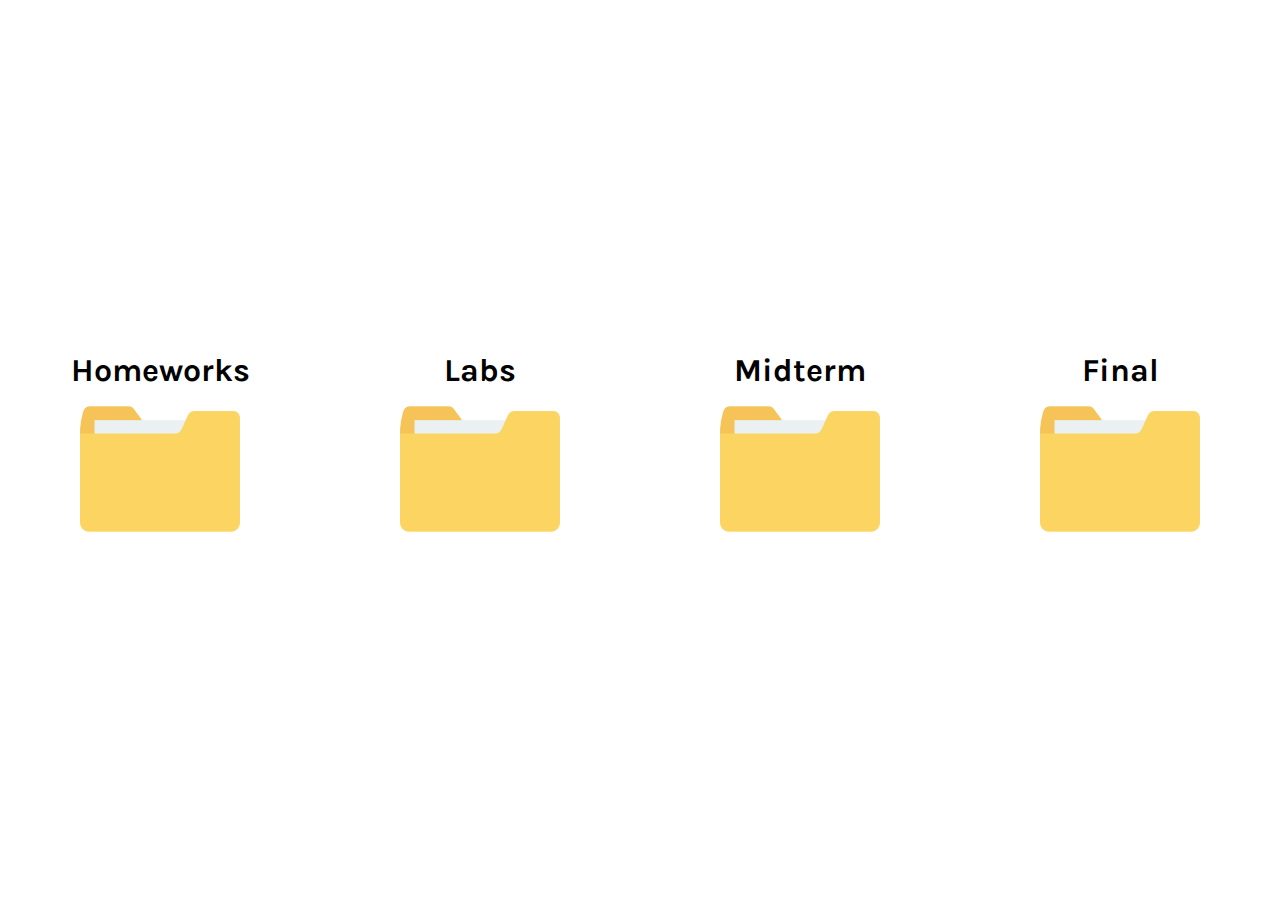
<file: index.html>
<!DOCTYPE html>
<html>
    <head>
        <link rel = "stylesheet" href = "https://fonts.googleapis.com/css?family=Karla">
        <link rel = "stylesheet" href = "DONOTTOUCH/css/main-page.css">
    </head>
    <body>
        <div id = "overall-container">
            <div class = "home-page-folder">
                <h1>
                    Homeworks
                </h1>
                <a href = "homeworks/index.html">
                    <img src = "DONOTTOUCH/images/folder.png">
                </a>
            </div>
            <div class = "home-page-folder">
                <h1>
                    Labs
                </h1>
                <a href = "labs/index.html">
                    <img src = "DONOTTOUCH/images/folder.png">
                </a>
            </div>
            <div class = "home-page-folder">
                <h1>
                    Midterm
                </h1>
                <a href = "midterm/index.html">
                    <img src = "DONOTTOUCH/images/folder.png">
                </a>
            </div>
            <div class = "home-page-folder">
                <h1>
                    Final
                </h1>
                <a href = "final/index.html">
                    <img src = "DONOTTOUCH/images/folder.png">
                </a>
            </div>
        </div>
    </body>
</html>
</file>
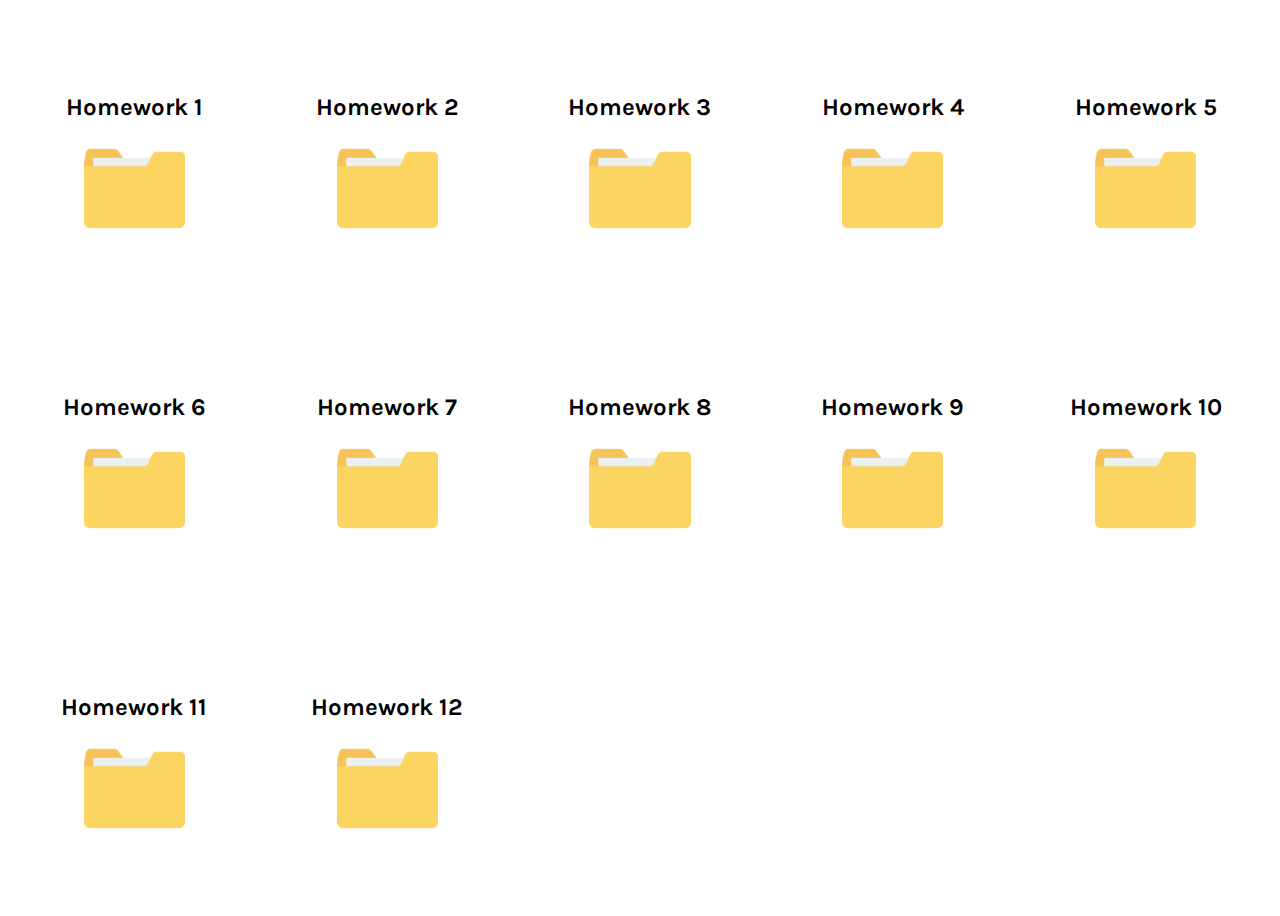
<file: homeworks/index.html>
<!DOCTYPE html>
<html>
    <head>
        <link rel = "stylesheet" href = "https://fonts.googleapis.com/css?family=Karla">
        <link rel = "stylesheet" href = "../DONOTTOUCH/css/subdirectory.css">
    </head>
    <body>
        <div id = "overall-container">
            <div class = "home-page-folder">
                <h1>
                    Homework 1
                </h1>
                <a href = "hw1/index.html">
                    <img src = "../DONOTTOUCH/images/folder.png">
                </a>
            </div>
            <div class = "home-page-folder">
                <h1>
                    Homework 2
                </h1>
                <a href = "hw2/index.html">
                    <img src = "../DONOTTOUCH/images/folder.png">
                </a>
            </div>
            <div class = "home-page-folder">
                <h1>
                    Homework 3
                </h1>
                <a href = "hw3/index.html">
                    <img src = "../DONOTTOUCH/images/folder.png">
                </a>
            </div>
            <div class = "home-page-folder">
                <h1>
                    Homework 4
                </h1>
                <a href = "hw4/index.html">
                    <img src = "../DONOTTOUCH/images/folder.png">
                </a>
            </div>
            <div class = "home-page-folder">
                <h1>
                    Homework 5
                </h1>
                <a href = "hw5/index.html">
                    <img src = "../DONOTTOUCH/images/folder.png">
                </a>
            </div>
            <div class = "home-page-folder">
                <h1>
                    Homework 6
                </h1>
                <a href = "hw6/index.html">
                    <img src = "../DONOTTOUCH/images/folder.png">
                </a>
            </div>
            <div class = "home-page-folder">
                <h1>
                    Homework 7
                </h1>
                <a href = "hw7/index.html">
                    <img src = "../DONOTTOUCH/images/folder.png">
                </a>
            </div>
            <div class = "home-page-folder">
                <h1>
                    Homework 8
                </h1>
                <a href = "hw8/index.html">
                    <img src = "../DONOTTOUCH/images/folder.png">
                </a>
            </div>
            <div class = "home-page-folder">
                <h1>
                    Homework 9
                </h1>
                <a href = "hw9/index.html">
                    <img src = "../DONOTTOUCH/images/folder.png">
                </a>
            </div>
            <div class = "home-page-folder">
                <h1>
                    Homework 10
                </h1>
                <a href = "hw10/index.html">
                    <img src = "../DONOTTOUCH/images/folder.png">
                </a>
            </div>
            <div class = "home-page-folder">
                <h1>
                    Homework 11
                </h1>
                <a href = "hw11/index.html">
                    <img src = "../DONOTTOUCH/images/folder.png">
                </a>
            </div>
            <div class = "home-page-folder">
                <h1>
                    Homework 12
                </h1>
                <a href = "hw12/index.html">
                    <img src = "../DONOTTOUCH/images/folder.png">
                </a>
            </div>
        </div>
    </body>
</html>
</file>
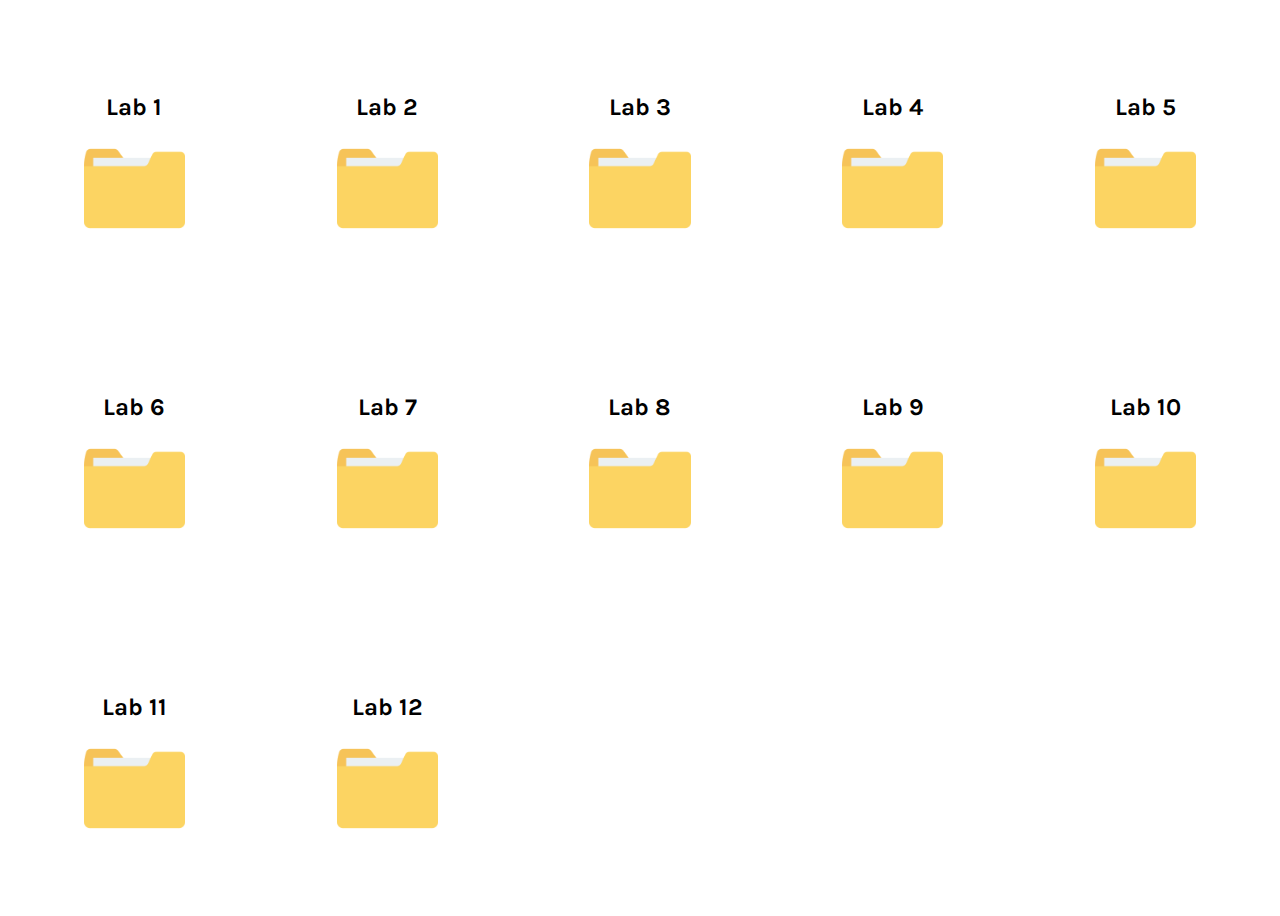
<file: labs/index.html>
<!DOCTYPE html>
<html>
    <head>
        <link rel = "stylesheet" href = "https://fonts.googleapis.com/css?family=Karla">
        <link rel = "stylesheet" href = "../DONOTTOUCH/css/subdirectory.css">
    </head>
    <body>
        <div id = "overall-container">
            <div class = "home-page-folder">
                <h1>
                    Lab 1
                </h1>
                <a href = "lab1/index.html">
                    <img src = "../DONOTTOUCH/images/folder.png">
                </a>
            </div>
            <div class = "home-page-folder">
                <h1>
                    Lab 2
                </h1>
                <a href = "lab2/index.html">
                    <img src = "../DONOTTOUCH/images/folder.png">
                </a>
            </div>
            <div class = "home-page-folder">
                <h1>
                    Lab 3
                </h1>
                <a href = "lab3/index.html">
                    <img src = "../DONOTTOUCH/images/folder.png">
                </a>
            </div>
            <div class = "home-page-folder">
                <h1>
                    Lab 4
                </h1>
                <a href = "lab4/index.html">
                    <img src = "../DONOTTOUCH/images/folder.png">
                </a>
            </div>
            <div class = "home-page-folder">
                <h1>
                    Lab 5
                </h1>
                <a href = "lab5/index.html">
                    <img src = "../DONOTTOUCH/images/folder.png">
                </a>
            </div>
            <div class = "home-page-folder">
                <h1>
                    Lab 6
                </h1>
                <a href = "lab6/index.html">
                    <img src = "../DONOTTOUCH/images/folder.png">
                </a>
            </div>
            <div class = "home-page-folder">
                <h1>
                    Lab 7
                </h1>
                <a href = "lab7/index.html">
                    <img src = "../DONOTTOUCH/images/folder.png">
                </a>
            </div>
            <div class = "home-page-folder">
                <h1>
                    Lab 8
                </h1>
                <a href = "lab8/index.html">
                    <img src = "../DONOTTOUCH/images/folder.png">
                </a>
            </div>
            <div class = "home-page-folder">
                <h1>
                    Lab 9
                </h1>
                <a href = "lab9/index.html">
                    <img src = "../DONOTTOUCH/images/folder.png">
                </a>
            </div>
            <div class = "home-page-folder">
                <h1>
                    Lab 10
                </h1>
                <a href = "lab10/index.html">
                    <img src = "../DONOTTOUCH/images/folder.png">
                </a>
            </div>
            <div class = "home-page-folder">
                <h1>
                    Lab 11
                </h1>
                <a href = "lab11/index.html">
                    <img src = "../DONOTTOUCH/images/folder.png">
                </a>
            </div>
            <div class = "home-page-folder">
                <h1>
                    Lab 12
                </h1>
                <a href = "lab12/index.html">
                    <img src = "../DONOTTOUCH/images/folder.png">
                </a>
            </div>
        </div>
    </body>
</html>
</file>
<file: DONOTTOUCH/css/main-page.css>
body {
    padding: 0;
    margin: 0;
}

a {
    display: flex;
    flex-direction: row;
    justify-content: center;
    flex-wrap: wrap;
}

img {
    width: 50%;
}

h1 {
    font-family: 'Karla';
    padding: 0;
    margin: 0;
}

#overall-container {
    height: 100vh;
    display: flex;
    flex-direction: row;
    justify-content: center;
    align-items: center;
}

.home-page-folder {
    display: flex;
    flex-direction: column;
    justify-content: center;
    align-items: center;
}
</file>
<file: DONOTTOUCH/css/subdirectory.css>
img {
    width: 40%;
}

div {
    font-family: 'Karla';
    font-size: 12px;
}

#overall-container {
    display: flex;
    flex-direction: row;
    justify-content: flex-start;
    align-items: center;
    flex-wrap: wrap;
    height: 100vh;
}

.home-page-folder {
    display: flex;
    flex-direction: column;
    justify-content: center;
    align-items: center;
    margin: 0;
    padding: 0;
    width: 20%;
}

a {
    display: flex;
    justify-content: center;
    margin: 0;
    padding: 0;
}
</file>
